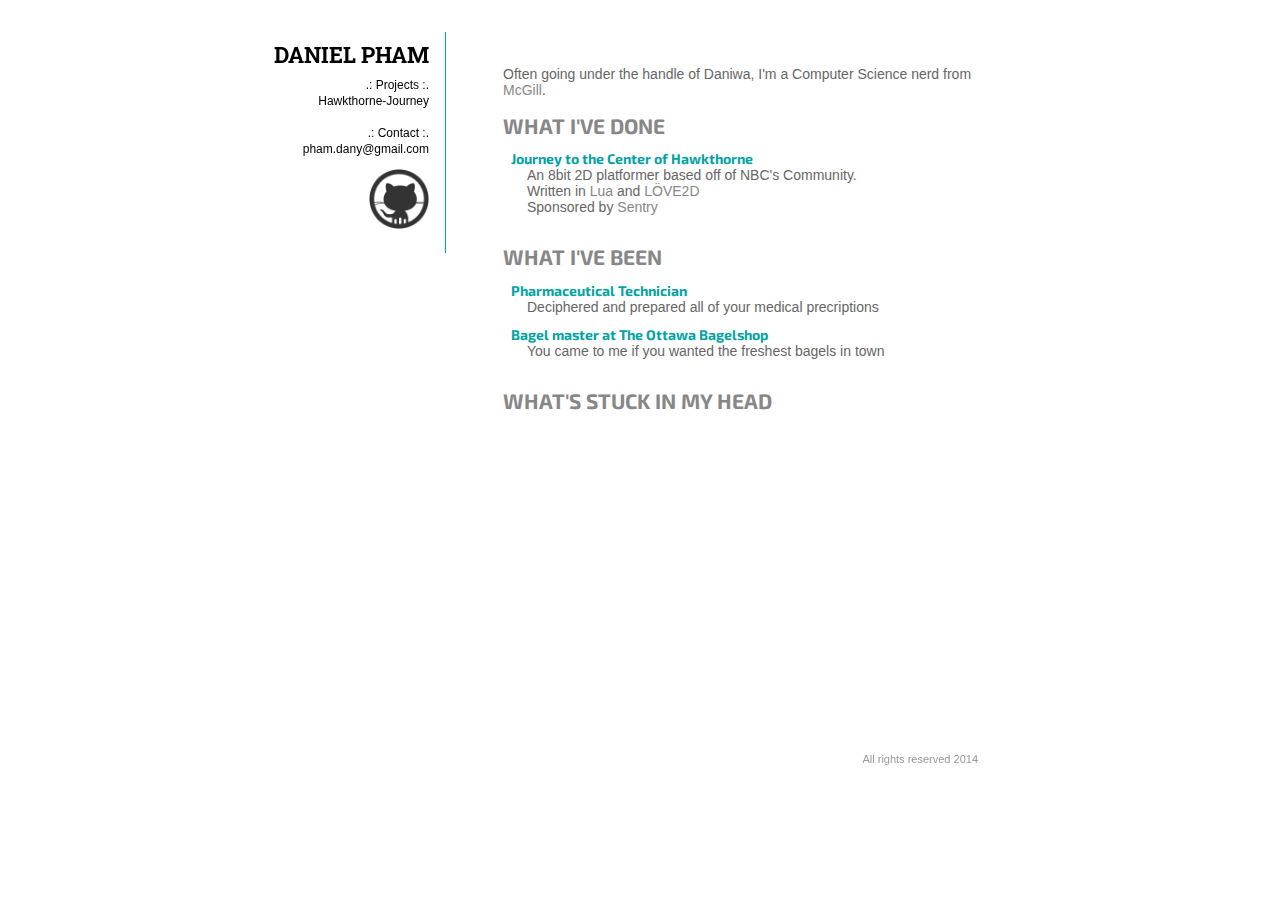
<file: index.html>
<!DOCTYPE html>
<html>
    <head>
        <title>Daniel Pham</title>
        <link href="img/icons/panda.ico" rel="shortcut icon">
        <link href="css/style.css" rel='stylesheet' type='text/css'/>
        <link href='http://fonts.googleapis.com/css?family=Roboto+Slab' rel='stylesheet' type='text/css'>
        <link href='http://fonts.googleapis.com/css?family=Exo+2' rel='stylesheet' type='text/css'>
        <script type="text/javascript">
        <!--
            function MM_swapImgRestore() { //v3.0
              var i,x,a=document.MM_sr; for(i=0;a&&i<a.length&&(x=a[i])&&x.oSrc;i++) x.src=x.oSrc;
            }
            function MM_preloadImages() { //v3.0
              var d=document; if(d.images){ if(!d.MM_p) d.MM_p=new Array();
                var i,j=d.MM_p.length,a=MM_preloadImages.arguments; for(i=0; i<a.length; i++)
                if (a[i].indexOf("#")!=0){ d.MM_p[j]=new Image; d.MM_p[j++].src=a[i];}}
            }

            function MM_findObj(n, d) { //v4.01
              var p,i,x;  if(!d) d=document; if((p=n.indexOf("?"))>0&&parent.frames.length) {
                d=parent.frames[n.substring(p+1)].document; n=n.substring(0,p);}
              if(!(x=d[n])&&d.all) x=d.all[n]; for (i=0;!x&&i<d.forms.length;i++) x=d.forms[i][n];
              for(i=0;!x&&d.layers&&i<d.layers.length;i++) x=MM_findObj(n,d.layers[i].document);
              if(!x && d.getElementById) x=d.getElementById(n); return x;
            }

            function MM_swapImage() { //v3.0
              var i,j=0,x,a=MM_swapImage.arguments; document.MM_sr=new Array; for(i=0;i<(a.length-2);i+=3)
               if ((x=MM_findObj(a[i]))!=null){document.MM_sr[j++]=x; if(!x.oSrc) x.oSrc=x.src; x.src=a[i+2];}
            }
        //-->
        </script>
    </head>
    <body>
        <div id="wrapper">
            <section>
            <div class="content">
                <div class="panel">
                    <p>Often going under the handle of Daniwa, I'm a Computer Science nerd from <a href="http://www.mcgill.ca/">McGill</a>.</p>
                </div>
                <div class="panel">
                    <h2>What I've done</h2>
                    <dl id="subsection">
                        <dt><a href="hawkthorne.html">Journey to the Center of Hawkthorne</a></dt>
                        <dd>An 8bit 2D platformer based off of NBC's Community.</dd>
                        <dd>Written in <a href="http://www.lua.org/">Lua</a> and <a href="http://love2d.org/">L&OumlVE2D</a></dd>
                        <dd>Sponsored by <a href="https://getsentry.com">Sentry</a></dd>
                    </dl>
                </div>
                <div class="panel">
                    <h2>What I've been</h2>
                    <dl id="subsection">
                        <dt>Pharmaceutical Technician</dt>
                        <dd>Deciphered and prepared all of your medical precriptions</dd>
                        <dt>Bagel master at <a href="http://www.ottawabagelshop.com/">The Ottawa Bagelshop</a></dt>
                        <dd>You came to me if you wanted the freshest bagels in town</dd>
                    </dl>
                </div>
                <div class="panel">
                    <h2>What's stuck in my head</h2>
                    <iframe width="100%" height="300" scrolling="no" frameborder="no" src="https://w.soundcloud.com/player/?url=https%3A//api.soundcloud.com/tracks/71504912&amp;auto_play=false&amp;hide_related=false&amp;show_comments=true&amp;show_user=true&amp;show_reposts=false&amp;visual=true"></iframe>
                </div>
            </div>
            <div class="menu">
                <a href="index.html"><h1>Daniel Pham</h1></a>
                <p>
                    .: Projects :.<br />
                    <a href="hawkthorne.html">Hawkthorne-Journey</a><br />
                    <br />
                    .: Contact :.<br/>
                    <script language=JavaScript type="text/javascript">
                    <!--
                    var user = "pham.dany";
                    var host = "gmail.com";
                    var link = user + "@" + host;
                    document.write("<a hre" + "f=mai" + "lto:" + user + "@" + host + ">" + link + "</a>");
                    --> </script>
                    <br />
                </p>
                <p>
                    <a href="http://github.com/daniwa/" onmouseover="MM_swapImage('git','','img/icons/github2.png',1)" onmouseout="MM_swapImgRestore()"><img src="img/icons/github.png" width="60" height="60" id="git"/></a>
                </p>
            </div>
            </section>
            <div class="footer">
                All rights reserved 2014
            </div>
        </div>
    </body>
</html>
</file>
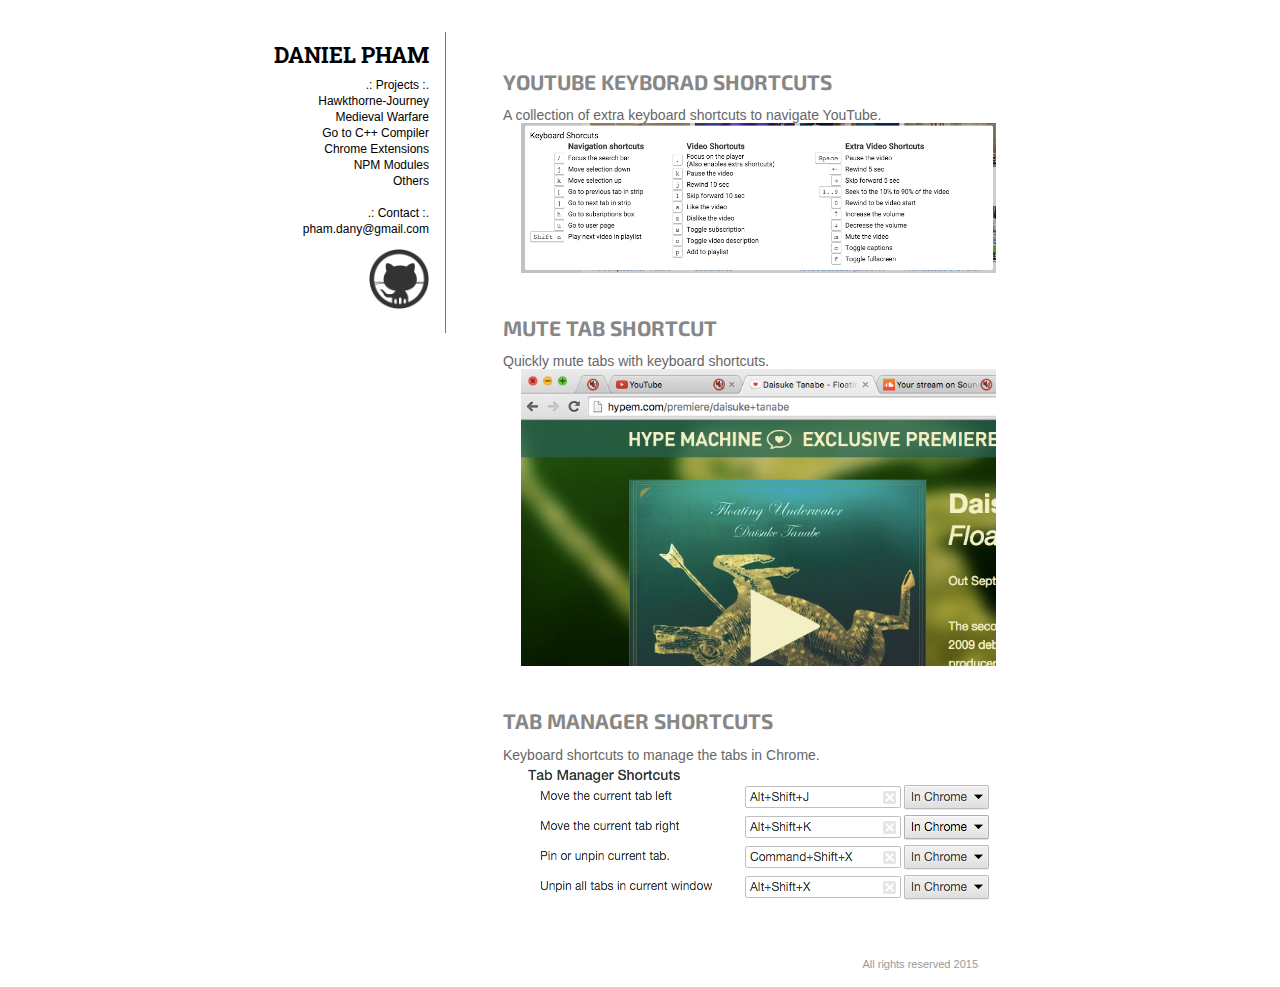
<file: extensions.html>
<!DOCTYPE html>
<html>
	<head>
		<title>Daniel Pham</title>
		<link href="img/icons/panda.ico" rel="shortcut icon">
		<link href="css/style.css" rel='stylesheet' type='text/css'/>
		<link href='http://fonts.googleapis.com/css?family=Roboto+Slab' rel='stylesheet' type='text/css'>
		<link href='http://fonts.googleapis.com/css?family=Exo+2' rel='stylesheet' type='text/css'>
		<script type="text/javascript">
		<!--
		function MM_swapImgRestore() { //v3.0
			var i,x,a=document.MM_sr; for(i=0;a&&i<a.length&&(x=a[i])&&x.oSrc;i++) x.src=x.oSrc;
		}
		function MM_preloadImages() { //v3.0
			var d=document; if(d.images){ if(!d.MM_p) d.MM_p=new Array();
				var i,j=d.MM_p.length,a=MM_preloadImages.arguments; for(i=0; i<a.length; i++)
					if (a[i].indexOf("#")!=0){ d.MM_p[j]=new Image; d.MM_p[j++].src=a[i];}}
		}

		function MM_findObj(n, d) { //v4.01
			var p,i,x;  if(!d) d=document; if((p=n.indexOf("?"))>0&&parent.frames.length) {
				d=parent.frames[n.substring(p+1)].document; n=n.substring(0,p);}
			if(!(x=d[n])&&d.all) x=d.all[n]; for (i=0;!x&&i<d.forms.length;i++) x=d.forms[i][n];
			for(i=0;!x&&d.layers&&i<d.layers.length;i++) x=MM_findObj(n,d.layers[i].document);
			if(!x && d.getElementById) x=d.getElementById(n); return x;
		}

		function MM_swapImage() { //v3.0
			var i,j=0,x,a=MM_swapImage.arguments; document.MM_sr=new Array; for(i=0;i<(a.length-2);i+=3)
				if ((x=MM_findObj(a[i]))!=null){document.MM_sr[j++]=x; if(!x.oSrc) x.oSrc=x.src; x.src=a[i+2];}
		}
		//-->
		</script>
	</head>

		<body onLoad="MM_preloadImges('img/icons/github2.png')">
			<div id="wrapper">
				<section>

					<div class="content">
						<div class="panel">
							<h2><a href="https://chrome.google.com/webstore/detail/youtube-shortcuts/fnapinimcdpmgkedhjbfckmpjppnbhba">Youtube Keyborad Shortcuts</a></h2>
							<p>A collection of extra keyboard shortcuts to navigate YouTube.</p>
							<img src="img/extensions/youtube.png" width="100%" height="100%" />
						</div>
						<div class="panel">
							<h2><a href="https://chrome.google.com/webstore/detail/mute-tab-shortcuts/opcjanmpjbdbdpnjfjbboacibokblbhl">Mute Tab Shortcut</a></h2>
							<p>Quickly mute tabs with keyboard shortcuts.</p>
							<img src="img/extensions/mute_tab.png" width="100%" height="100%" />
						</div>
						<div class="panel">
							<h2><a href="https://chrome.google.com/webstore/detail/tab-manager-shortcuts/oofoadncochbkbpebpbndghocapamchi">Tab Manager Shortcuts</a></h2>
							<p>Keyboard shortcuts to manage the tabs in Chrome.</p>
							<img src="img/extensions/tab_manager.png" width="100%" height="100%" />
						</div>
					</div>

					<div class="menu">
						<a href="index.html"><h1>Daniel Pham</h1></a>
						<p>
						.: Projects :.<br/>
						<a href="hawkthorne.html">Hawkthorne-Journey</a><br/>
						<a href="medieval.html">Medieval Warfare</a><br />
						<a href="go2cpp.html">Go to C++ Compiler</a><br />
						<a href="extensions.html">Chrome Extensions</a><br />
						<a href="npm.html">NPM Modules</a><br />
						<a href="others.html">Others</a><br />
						<br/>
						.: Contact :.<br/>
						<script language=JavaScript type="text/javascript">
						<!--
						var user = "pham.dany";
						var host = "gmail.com";
						var link = user + "@" + host;
						document.write("<a hre" + "f=mai" + "lto:" + user + "@" + host + ">" + link + "</a>");
						-->
						</script>
						<br /></p>
						<p>
						<a href="http://github.com/danhp/" onmouseover="MM_swapImage('git','','img/icons/github2.png',1)" onmouseout="MM_swapImgRestore()"><img src="img/icons/github.png" width="60" height="60" id="git"/></a>
						</p>
					</div>
				</section>

				<div class="footer">
					All rights reserved 2015
				</div>

			</div>
		</body>
</html>
</file>
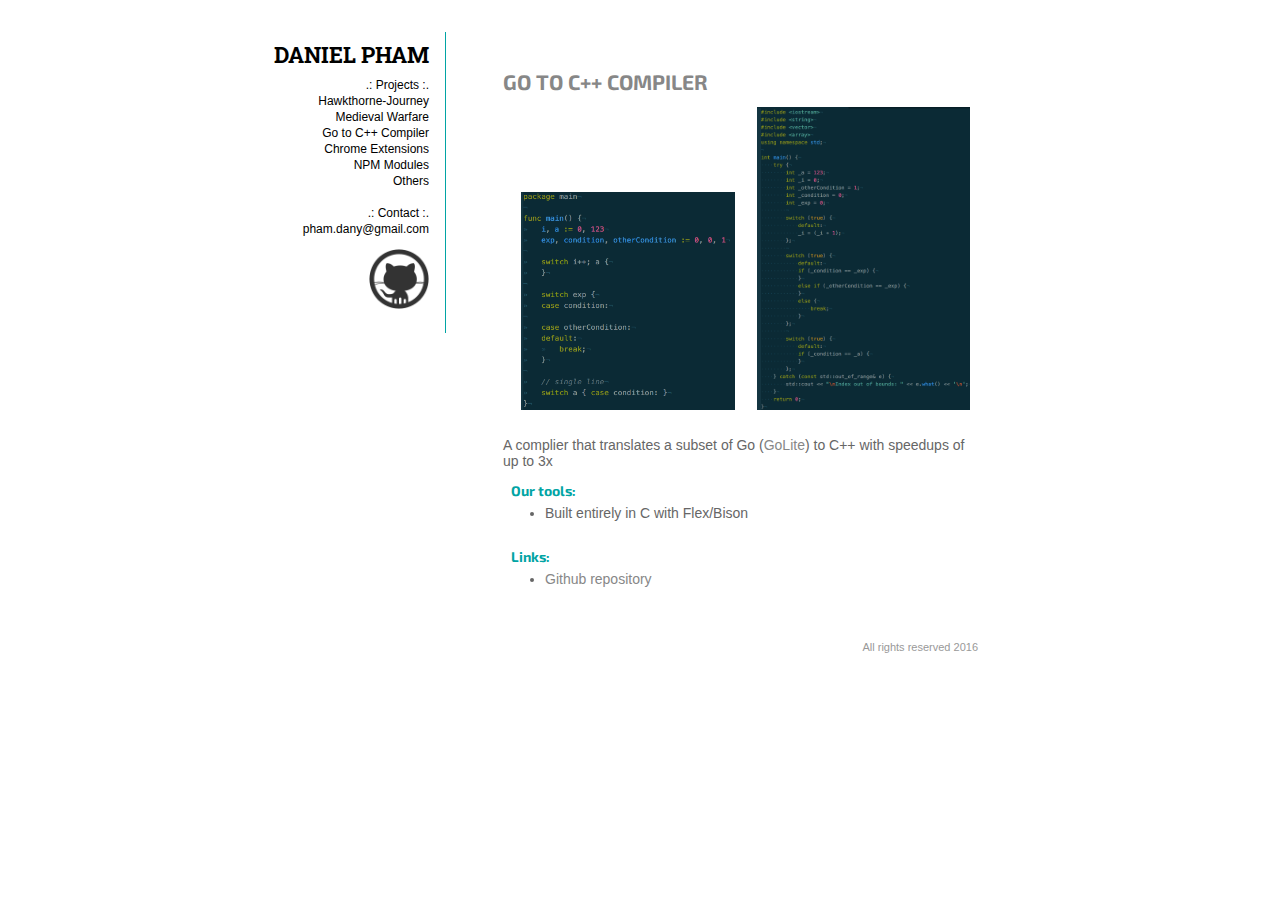
<file: go2cpp.html>
<!DOCTYPE html>
<html>
	<head>
		<title>Daniel Pham</title>
		<link href="img/icons/panda.ico" rel="shortcut icon">
		<link href="css/style.css" rel='stylesheet' type='text/css'/>
		<link href='http://fonts.googleapis.com/css?family=Roboto+Slab' rel='stylesheet' type='text/css'>
		<link href='http://fonts.googleapis.com/css?family=Exo+2' rel='stylesheet' type='text/css'>
		<script type="text/javascript">
		<!--
		function MM_swapImgRestore() { //v3.0
			var i,x,a=document.MM_sr; for(i=0;a&&i<a.length&&(x=a[i])&&x.oSrc;i++) x.src=x.oSrc;
		}
		function MM_preloadImages() { //v3.0
			var d=document; if(d.images){ if(!d.MM_p) d.MM_p=new Array();
				var i,j=d.MM_p.length,a=MM_preloadImages.arguments; for(i=0; i<a.length; i++)
					if (a[i].indexOf("#")!=0){ d.MM_p[j]=new Image; d.MM_p[j++].src=a[i];}}
		}

		function MM_findObj(n, d) { //v4.01
			var p,i,x;  if(!d) d=document; if((p=n.indexOf("?"))>0&&parent.frames.length) {
				d=parent.frames[n.substring(p+1)].document; n=n.substring(0,p);}
			if(!(x=d[n])&&d.all) x=d.all[n]; for (i=0;!x&&i<d.forms.length;i++) x=d.forms[i][n];
			for(i=0;!x&&d.layers&&i<d.layers.length;i++) x=MM_findObj(n,d.layers[i].document);
			if(!x && d.getElementById) x=d.getElementById(n); return x;
		}

		function MM_swapImage() { //v3.0
			var i,j=0,x,a=MM_swapImage.arguments; document.MM_sr=new Array; for(i=0;i<(a.length-2);i+=3)
				if ((x=MM_findObj(a[i]))!=null){document.MM_sr[j++]=x; if(!x.oSrc) x.oSrc=x.src; x.src=a[i+2];}
		}
		//-->
		</script>
	</head>

		<body onLoad="MM_preloadImges('img/icons/github2.png')">
			<div id="wrapper">
				<section>

					<div class="content">
						<div class="panel">
							<h2>Go to C++ Compiler</h2>
							<img src="img/go2cpp/screenshot1.png" width="45%" height="100%" />
							<img src="img/go2cpp/screenshot2.png" width="45%" height="100%" />
							<p>A complier that translates a subset of Go (<a href="http://www.sable.mcgill.ca/~hendren/520/2016/assignments/syntax.pdf">GoLite</a>) to C++ with speedups of up to 3x</p>
							<dl id="subsection">
								<dt>Our tools:</dt>
								<dd>
								<ul>
									<li>Built entirely in C with Flex/Bison</li>
								</ul>
								</dd>
								<dt>Links:</dt>
								<dd>
								<ul>
									<li><a href="">Github repository</a></li>
								</ul>
								</dd>
							</dl>
						</div>
					</div>

					<div class="menu">
						<a href="index.html"><h1>Daniel Pham</h1></a>
						<p>
						.: Projects :.<br/>
						<a href="hawkthorne.html">Hawkthorne-Journey</a><br/>
						<a href="medieval.html">Medieval Warfare</a><br />
						<a href="go2cpp.html">Go to C++ Compiler</a><br />
						<a href="extensions.html">Chrome Extensions</a><br />
						<a href="npm.html">NPM Modules</a><br />
						<a href="others.html">Others</a><br />
						<br/>
						.: Contact :.<br/>
						<script language=JavaScript type="text/javascript">
						<!--
						var user = "pham.dany";
						var host = "gmail.com";
						var link = user + "@" + host;
						document.write("<a hre" + "f=mai" + "lto:" + user + "@" + host + ">" + link + "</a>");
						-->
						</script>
						<br /></p>
						<p>
						<a href="http://github.com/danhp/" onmouseover="MM_swapImage('git','','img/icons/github2.png',1)" onmouseout="MM_swapImgRestore()"><img src="img/icons/github.png" width="60" height="60" id="git"/></a>
						</p>
					</div>
				</section>

				<div class="footer">
					All rights reserved 2016
				</div>

			</div>
		</body>
</html>
</file>
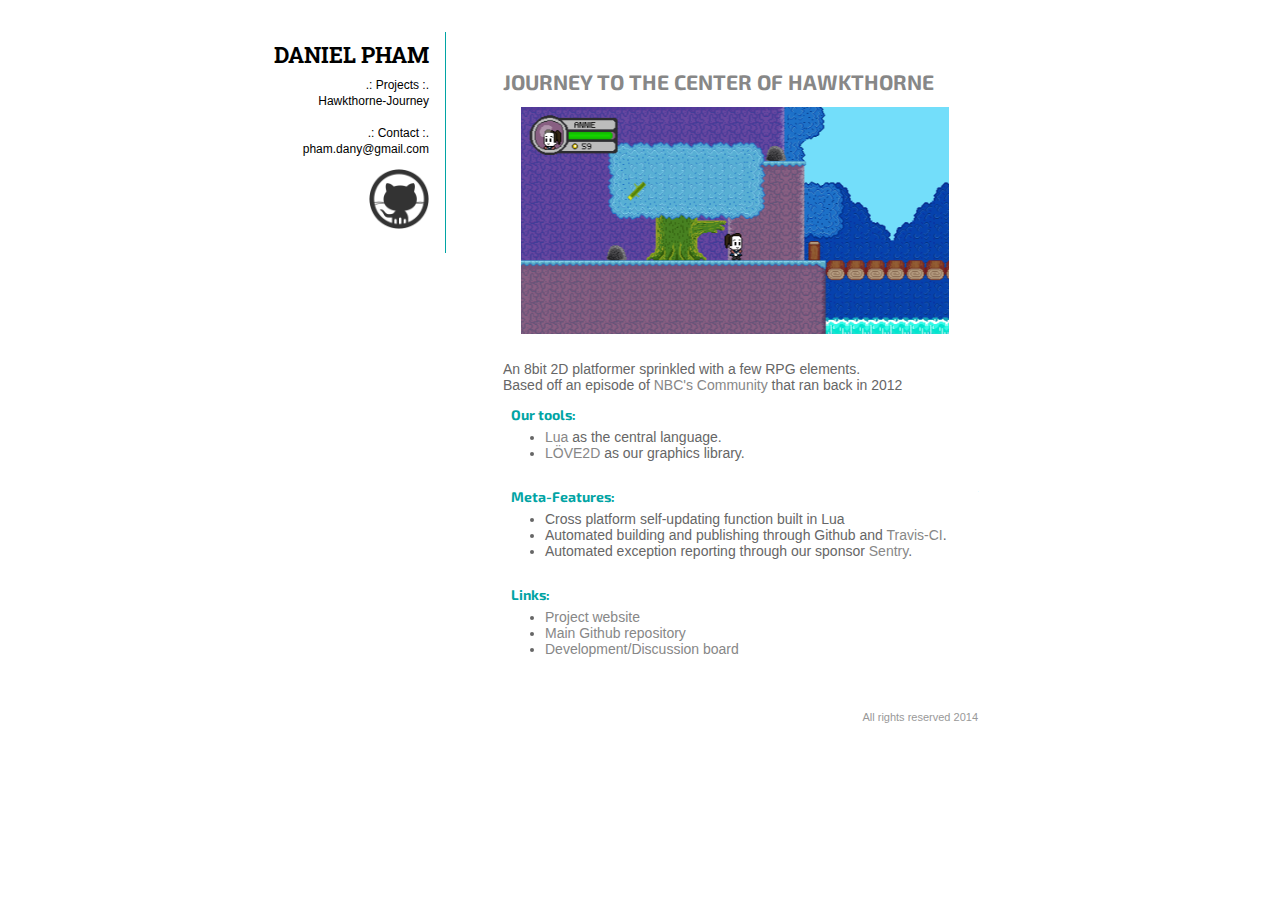
<file: hawkthorne.html>
<!DOCTYPE html>
<html>
    <head>
        <title>Hawkthorne-Journey</title>
        <link href="img/icons/panda.ico" rel="shortcut icon">
        <link href="css/style.css" rel='stylesheet' type='text/css'/>
        <link href='http://fonts.googleapis.com/css?family=Roboto+Slab' rel='stylesheet' type='text/css'>
        <link href='http://fonts.googleapis.com/css?family=Exo+2' rel='stylesheet' type='text/css'>
        <script type="text/javascript">
        <!--
            function MM_swapImgRestore() { //v3.0
              var i,x,a=document.MM_sr; for(i=0;a&&i<a.length&&(x=a[i])&&x.oSrc;i++) x.src=x.oSrc;
            }
            function MM_preloadImages() { //v3.0
              var d=document; if(d.images){ if(!d.MM_p) d.MM_p=new Array();
                var i,j=d.MM_p.length,a=MM_preloadImages.arguments; for(i=0; i<a.length; i++)
                if (a[i].indexOf("#")!=0){ d.MM_p[j]=new Image; d.MM_p[j++].src=a[i];}}
            }

            function MM_findObj(n, d) { //v4.01
              var p,i,x;  if(!d) d=document; if((p=n.indexOf("?"))>0&&parent.frames.length) {
                d=parent.frames[n.substring(p+1)].document; n=n.substring(0,p);}
              if(!(x=d[n])&&d.all) x=d.all[n]; for (i=0;!x&&i<d.forms.length;i++) x=d.forms[i][n];
              for(i=0;!x&&d.layers&&i<d.layers.length;i++) x=MM_findObj(n,d.layers[i].document);
              if(!x && d.getElementById) x=d.getElementById(n); return x;
            }

            function MM_swapImage() { //v3.0
              var i,j=0,x,a=MM_swapImage.arguments; document.MM_sr=new Array; for(i=0;i<(a.length-2);i+=3)
               if ((x=MM_findObj(a[i]))!=null){document.MM_sr[j++]=x; if(!x.oSrc) x.oSrc=x.src; x.src=a[i+2];}
            }
        //-->
        </script>
    </head>
    <body>
        <div id="wrapper">
            <section>
            <div class="content">
                <div class="panel">
                    <h2>Journey to the Center of Hawkthorne</h2>
                    <img src="img/hawkthorne/screenshot.png" width="90%" height="90%" />
                    <p>An 8bit 2D platformer sprinkled with a few RPG elements.<br />Based off an episode of <a href="http://en.wikipedia.org/wiki/Community_(TV_series)">NBC's Community</a> that ran back in 2012</p>
                    <dl id="subsection">
                        <dt>Our tools:</dt>
                        <dd>
                            <ul>
                                <li><a href="http://www.lua.org">Lua</a> as the central language.</li>
                                <li><a href="http://love2d.org/">L&OumlVE2D</a> as our graphics library.</li>
                            </ul>
                        </dd>
                        <dt>Meta-Features:</dt>
                        <dd>
                            <ul>
                                <li>Cross platform self-updating function built in Lua</li>
                                <li>Automated building and publishing through Github and <a href="https://travis-ci.org/hawkthorne/hawkthorne-journey/">Travis-CI</a>.</li>
                                <li>Automated exception reporting through our sponsor <a href="https://getsentry.com">Sentry</a>.</li>
                            </ul>
                        </dd>
                        <dt>Links:</dt>
                        <dd>
                            <ul>
                                <li><a href="http://projecthawkthorne.com/">Project website</a></li>
                                <li><a href="https://github.com/hawkthorne/hawkthorne-journey">Main Github repository</a></li>
                                <li><a href="http://www.reddit.com/r/hawkthorne">Development/Discussion board</a></li>
                            </ul>
                        </dd>
                    </dl>
                </div>
            </div>
            <div class="menu">
                <a href="index.html"><h1>Daniel Pham</h1></a>
                <p>
                    .: Projects :.<br />
                    <a href="hawkthorne.html">Hawkthorne-Journey</a><br />
                    <br />
                    .: Contact :.<br/>
                    <script language=JavaScript type="text/javascript">
                    <!--
                    var user = "pham.dany";
                    var host = "gmail.com";
                    var link = user + "@" + host;
                    document.write("<a hre" + "f=mai" + "lto:" + user + "@" + host + ">" + link + "</a>");
                    --> </script>
                    <br /></p>
                <p>
                    <a href="http://github.com/daniwa/" onmouseover="MM_swapImage('git','','img/icons/github2.png',1)" onmouseout="MM_swapImgRestore()"><img src="img/icons/github.png" width="60" height="60" id="git"/></a>
                </p>
            </div>
            </section>
            <div class="footer">
                All rights reserved 2014
            </div>
        </div>
    </body>
</html>
</file>
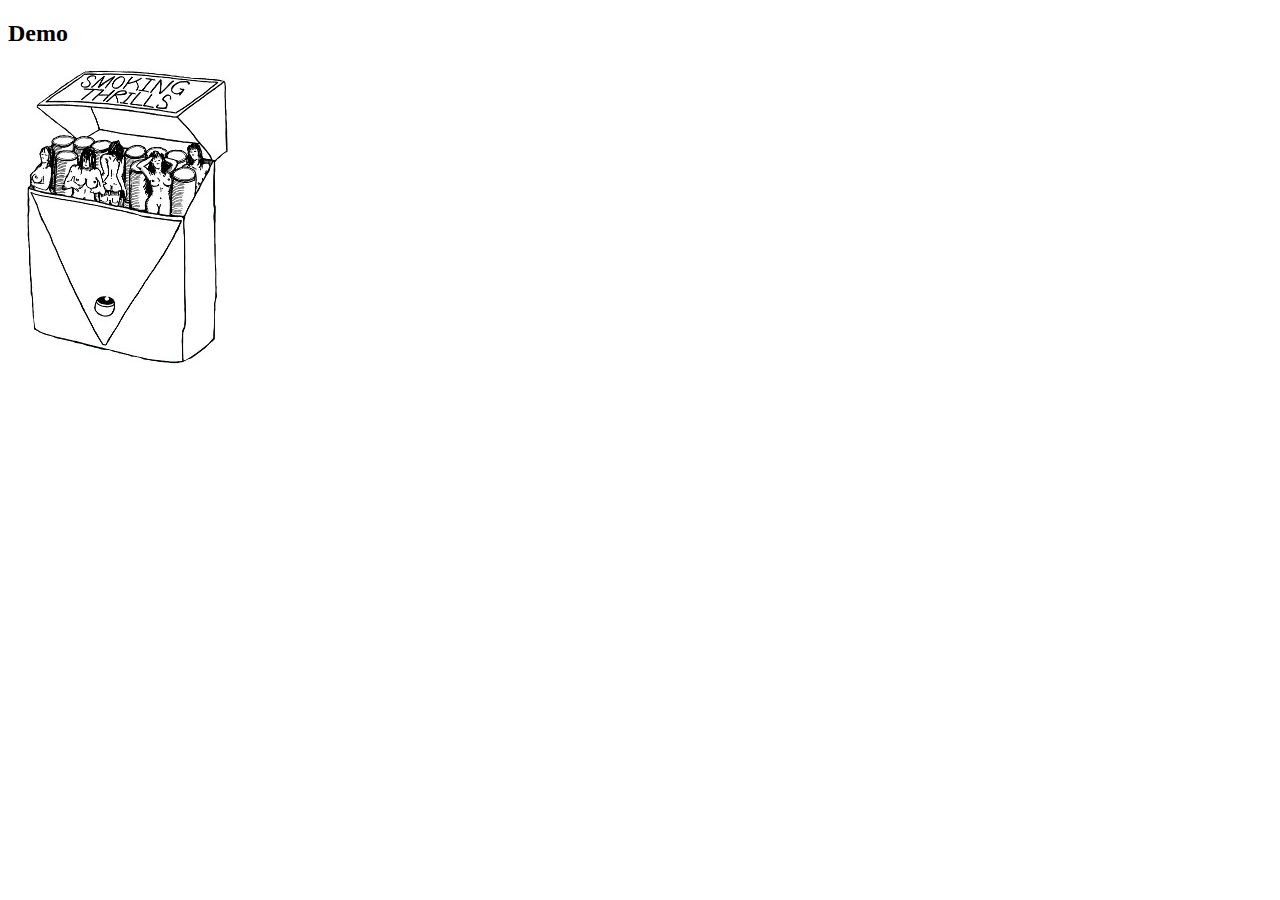
<file: hover_demo.html>
<!DOCTYPE HTML>
<html>
    <head>
        <title>Hover Image Demo</title>
        <link href="img/icons/panda.ico" rel="shortcut icon">
    </head>
    <body>
        <h2>Demo</h2>
        <p class="demo">
            <a class="zoom" href="img/hover/smoking_thrills.jpg">
                <img src="img/hover/smoking_thrills_small.jpg"/>
            </a>
        </p>
    </body>
    <script src="http://ajax.googleapis.com/ajax/libs/jquery/1.7.1/jquery.min.js"></script>
    <script src="jquery-big-image.js" type="text/javascript"></script>
    <script type="text/javascript">
        $(function() {
            $('a.zoom').bigImage({
                zoom: {
                    width: 500,
                    height: 300,
                    maskElement: function() {
                        return $('<div/>', { 'class': 'zoom-mask' });
                    }
                }
            });

            $('a.zoom').bind('contextmenu', function(e) {
                return false;
            });
        });
    </script>
</html>
</file>
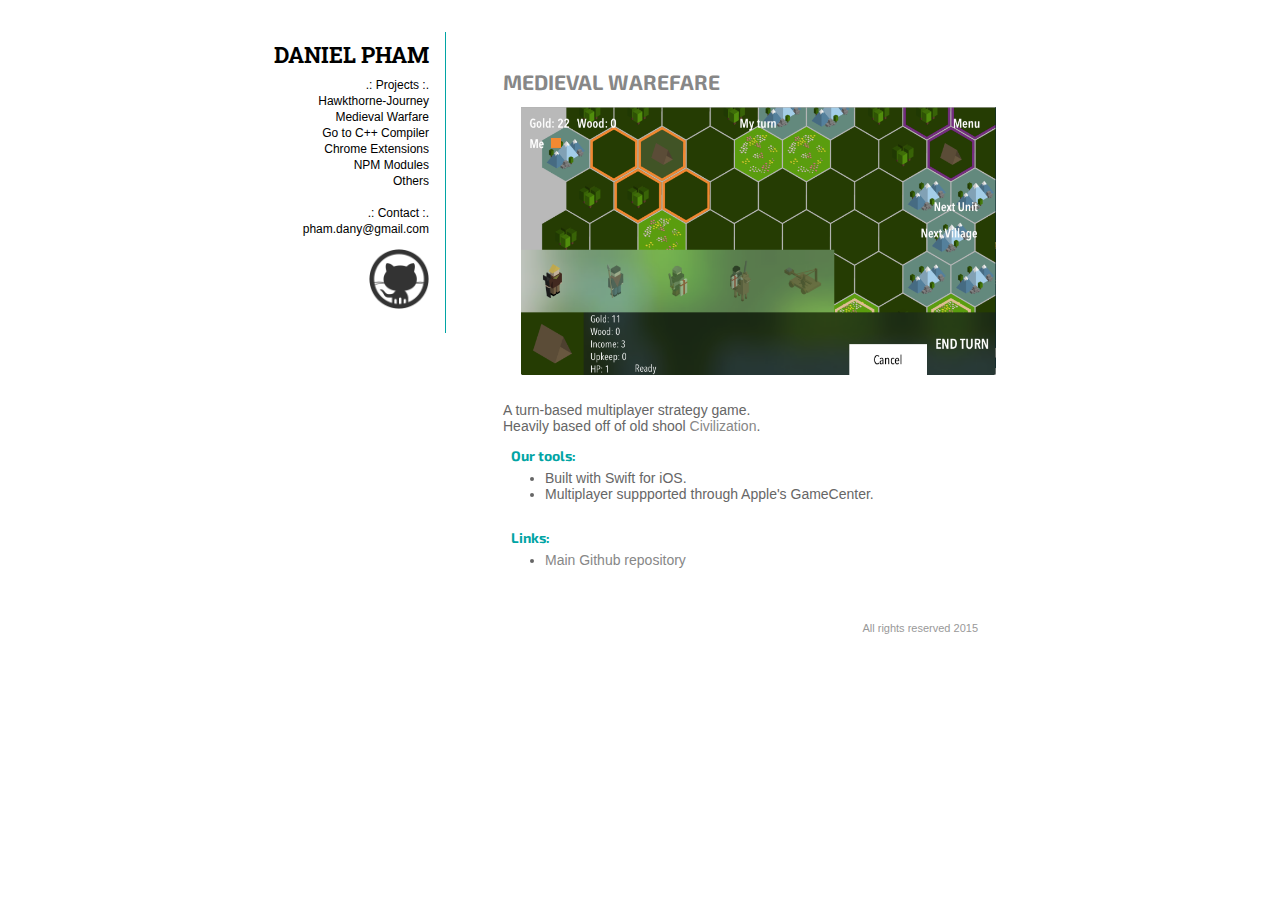
<file: medieval.html>
<!DOCTYPE html>
<html>
	<head>
		<title>Daniel Pham</title>
		<link href="img/icons/panda.ico" rel="shortcut icon">
		<link href="css/style.css" rel='stylesheet' type='text/css'/>
		<link href='http://fonts.googleapis.com/css?family=Roboto+Slab' rel='stylesheet' type='text/css'>
		<link href='http://fonts.googleapis.com/css?family=Exo+2' rel='stylesheet' type='text/css'>
		<script type="text/javascript">
		<!--
		function MM_swapImgRestore() { //v3.0
			var i,x,a=document.MM_sr; for(i=0;a&&i<a.length&&(x=a[i])&&x.oSrc;i++) x.src=x.oSrc;
		}
		function MM_preloadImages() { //v3.0
			var d=document; if(d.images){ if(!d.MM_p) d.MM_p=new Array();
				var i,j=d.MM_p.length,a=MM_preloadImages.arguments; for(i=0; i<a.length; i++)
					if (a[i].indexOf("#")!=0){ d.MM_p[j]=new Image; d.MM_p[j++].src=a[i];}}
		}

		function MM_findObj(n, d) { //v4.01
			var p,i,x;  if(!d) d=document; if((p=n.indexOf("?"))>0&&parent.frames.length) {
				d=parent.frames[n.substring(p+1)].document; n=n.substring(0,p);}
			if(!(x=d[n])&&d.all) x=d.all[n]; for (i=0;!x&&i<d.forms.length;i++) x=d.forms[i][n];
			for(i=0;!x&&d.layers&&i<d.layers.length;i++) x=MM_findObj(n,d.layers[i].document);
			if(!x && d.getElementById) x=d.getElementById(n); return x;
		}

		function MM_swapImage() { //v3.0
			var i,j=0,x,a=MM_swapImage.arguments; document.MM_sr=new Array; for(i=0;i<(a.length-2);i+=3)
				if ((x=MM_findObj(a[i]))!=null){document.MM_sr[j++]=x; if(!x.oSrc) x.oSrc=x.src; x.src=a[i+2];}
		}
		//-->
		</script>
	</head>
		<body onLoad="MM_preloadImges('img/icons/github2.png')">
			<div id="wrapper">
				<section>

					<div class="content">
						<div class="panel">
							<h2>Medieval Warefare</h2>
							<img src="img/medieval/screenshot.png" width="100%" height="100%" />
							<p>A turn-based multiplayer strategy game.<br>Heavily based off of old shool <a href="http://www.civilization.com/">Civilization</a>.</p>
							<dl id="subsection">
								<dt>Our tools:</dt>
								<dd>
								<ul>
									<li>Built with Swift for iOS.</li>
									<li>Multiplayer suppported through Apple's GameCenter.</li>
								</ul>
								</dd>
								<dt>Links:</dt>
								<dd>
								<ul>
									<li><a href="https://github.com/danhp/comp361">Main Github repository</a></li>
								</ul>
								</dd>
							</dl>
						</div>
					</div>

					<div class="menu">
						<a href="index.html"><h1>Daniel Pham</h1></a>
						<p>
						.: Projects :.<br/>
						<a href="hawkthorne.html">Hawkthorne-Journey</a><br/>
						<a href="medieval.html">Medieval Warfare</a><br />
						<a href="go2cpp.html">Go to C++ Compiler</a><br />
						<a href="extensions.html">Chrome Extensions</a><br />
						<a href="npm.html">NPM Modules</a><br />
						<a href="others.html">Others</a><br />
						<br/>
						.: Contact :.<br/>
						<script language=JavaScript type="text/javascript">
						<!--
						var user = "pham.dany";
						var host = "gmail.com";
						var link = user + "@" + host;
						document.write("<a hre" + "f=mai" + "lto:" + user + "@" + host + ">" + link + "</a>");
						-->
						</script>
						<br /></p>
						<p>
						<a href="http://github.com/danhp/" onmouseover="MM_swapImage('git','','img/icons/github2.png',1)" onmouseout="MM_swapImgRestore()"><img src="img/icons/github.png" width="60" height="60" id="git"/></a>
						</p>
					</div>

				</section>

				<div class="footer">
					All rights reserved 2015
				</div>

			</div>
		</body>
</html>
</file>
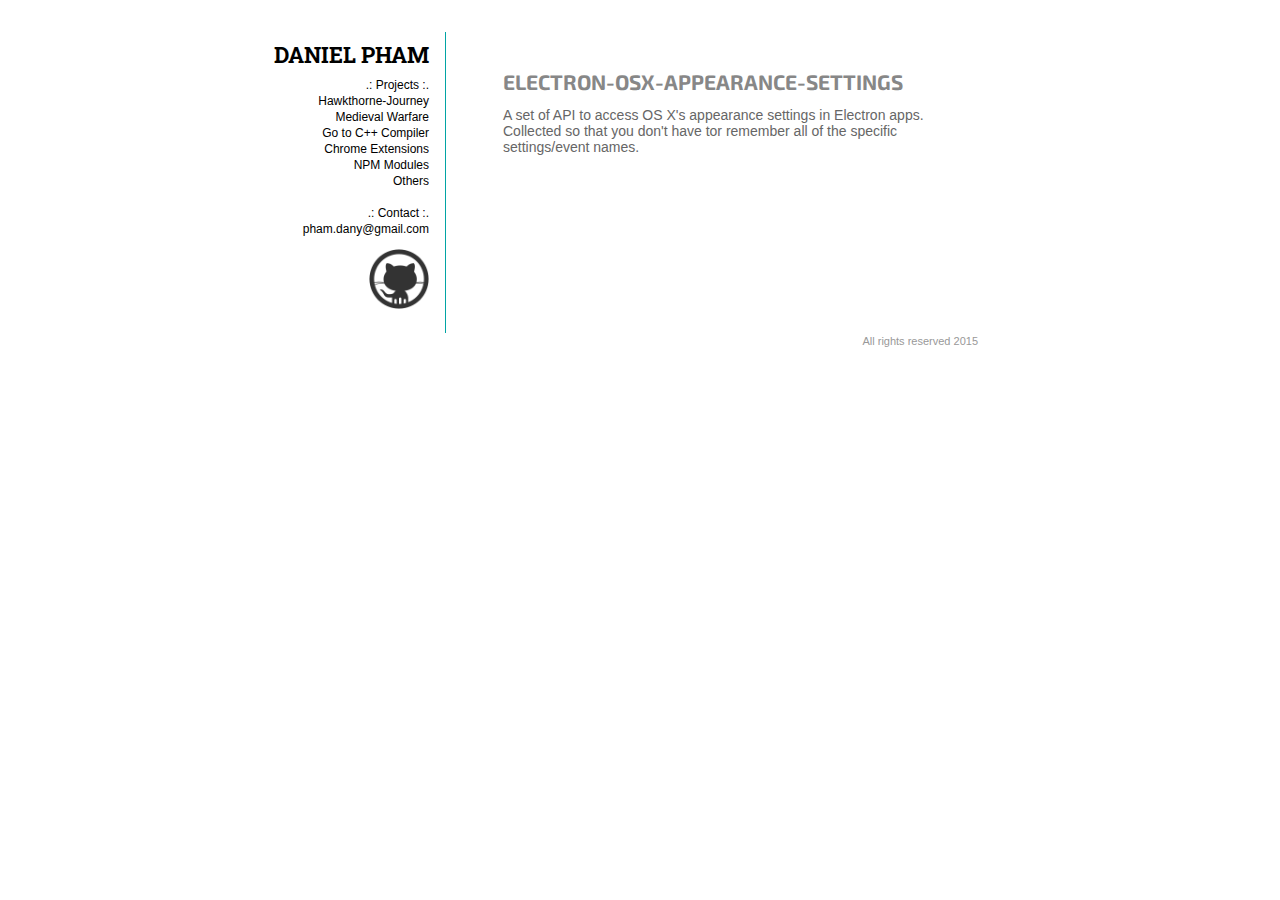
<file: npm.html>
<!DOCTYPE html>
<html>
	<head>
		<title>Daniel Pham</title>
		<link href="img/icons/panda.ico" rel="shortcut icon">
		<link href="css/style.css" rel='stylesheet' type='text/css'/>
		<link href='http://fonts.googleapis.com/css?family=Roboto+Slab' rel='stylesheet' type='text/css'>
		<link href='http://fonts.googleapis.com/css?family=Exo+2' rel='stylesheet' type='text/css'>
		<script type="text/javascript">
		<!--
		function MM_swapImgRestore() { //v3.0
			var i,x,a=document.MM_sr; for(i=0;a&&i<a.length&&(x=a[i])&&x.oSrc;i++) x.src=x.oSrc;
		}
		function MM_preloadImages() { //v3.0
			var d=document; if(d.images){ if(!d.MM_p) d.MM_p=new Array();
				var i,j=d.MM_p.length,a=MM_preloadImages.arguments; for(i=0; i<a.length; i++)
					if (a[i].indexOf("#")!=0){ d.MM_p[j]=new Image; d.MM_p[j++].src=a[i];}}
		}

		function MM_findObj(n, d) { //v4.01
			var p,i,x;  if(!d) d=document; if((p=n.indexOf("?"))>0&&parent.frames.length) {
				d=parent.frames[n.substring(p+1)].document; n=n.substring(0,p);}
			if(!(x=d[n])&&d.all) x=d.all[n]; for (i=0;!x&&i<d.forms.length;i++) x=d.forms[i][n];
			for(i=0;!x&&d.layers&&i<d.layers.length;i++) x=MM_findObj(n,d.layers[i].document);
			if(!x && d.getElementById) x=d.getElementById(n); return x;
		}

		function MM_swapImage() { //v3.0
			var i,j=0,x,a=MM_swapImage.arguments; document.MM_sr=new Array; for(i=0;i<(a.length-2);i+=3)
				if ((x=MM_findObj(a[i]))!=null){document.MM_sr[j++]=x; if(!x.oSrc) x.oSrc=x.src; x.src=a[i+2];}
		}
		//-->
		</script>
	</head>

		<body onLoad="MM_preloadImges('img/icons/github2.png')">
			<div id="wrapper">
				<section>

					<div class="content">
						<div class="panel">
							<h2><a href="https://github.com/danhp/electron-osx-appearance-settings">electron-osx-appearance-settings</a></h2>
							<p>A set of API to access OS X's appearance settings in Electron apps. Collected so that you don't have tor remember all of the specific settings/event names.</p>
						</div>
					</div>

					<div class="menu">
						<a href="index.html"><h1>Daniel Pham</h1></a>
						<p>
						.: Projects :.<br/>
						<a href="hawkthorne.html">Hawkthorne-Journey</a><br/>
						<a href="medieval.html">Medieval Warfare</a><br />
						<a href="go2cpp.html">Go to C++ Compiler</a><br />
						<a href="extensions.html">Chrome Extensions</a><br />
						<a href="npm.html">NPM Modules</a><br />
						<a href="others.html">Others</a><br />
						<br/>
						.: Contact :.<br/>
						<script language=JavaScript type="text/javascript">
						<!--
						var user = "pham.dany";
						var host = "gmail.com";
						var link = user + "@" + host;
						document.write("<a hre" + "f=mai" + "lto:" + user + "@" + host + ">" + link + "</a>");
						-->
						</script>
						<br /></p>
						<p>
						<a href="http://github.com/danhp/" onmouseover="MM_swapImage('git','','img/icons/github2.png',1)" onmouseout="MM_swapImgRestore()"><img src="img/icons/github.png" width="60" height="60" id="git"/></a>
						</p>
					</div>

				</section>

				<div class="footer">
					All rights reserved 2015
				</div>

			</div>
		</body>
</html>
</file>
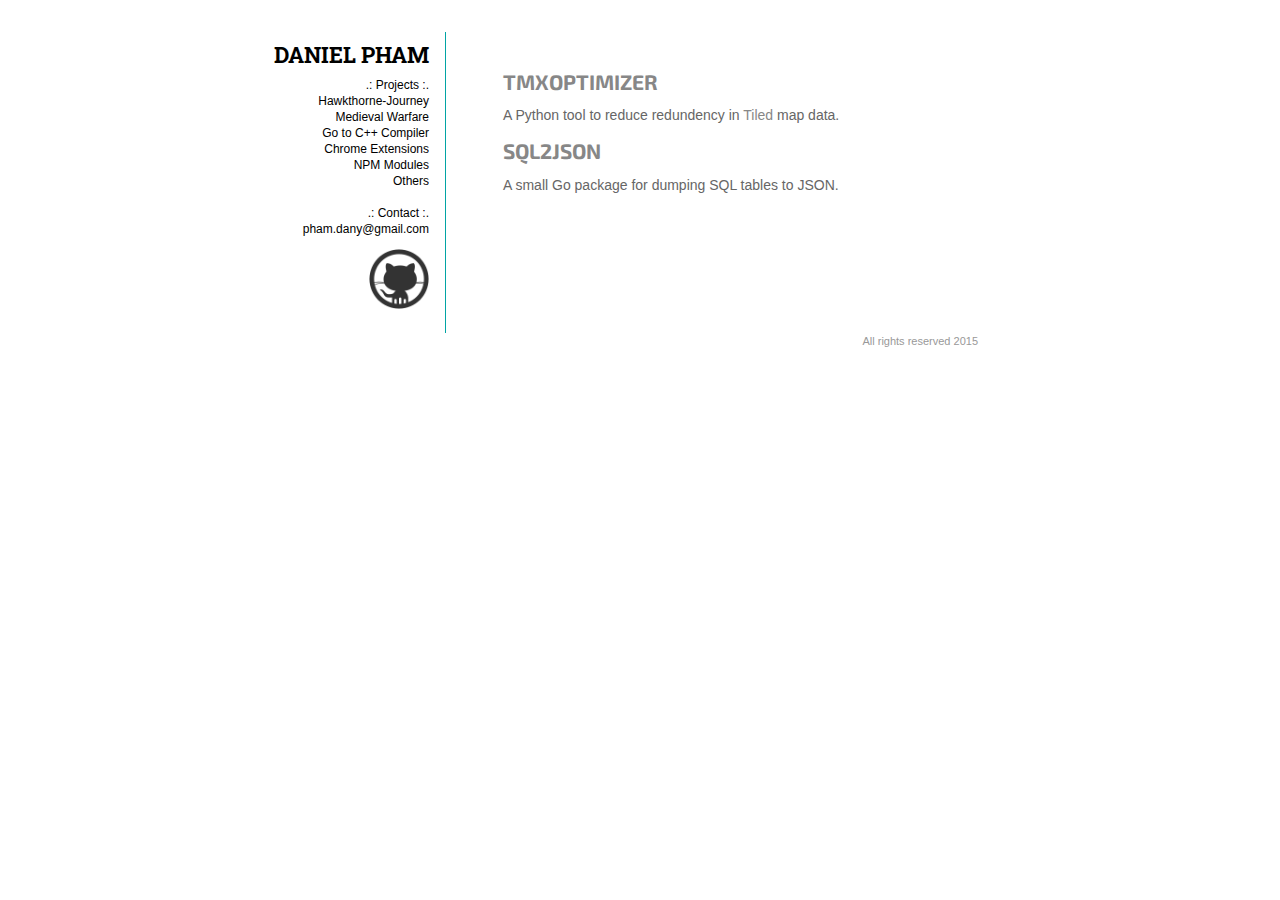
<file: others.html>
<!DOCTYPE html>
<html>
	<head>
		<title>Daniel Pham</title>
		<link href="img/icons/panda.ico" rel="shortcut icon">
		<link href="css/style.css" rel='stylesheet' type='text/css'/>
		<link href='http://fonts.googleapis.com/css?family=Roboto+Slab' rel='stylesheet' type='text/css'>
		<link href='http://fonts.googleapis.com/css?family=Exo+2' rel='stylesheet' type='text/css'>
		<script type="text/javascript">
		<!--
		function MM_swapImgRestore() { //v3.0
			var i,x,a=document.MM_sr; for(i=0;a&&i<a.length&&(x=a[i])&&x.oSrc;i++) x.src=x.oSrc;
		}
		function MM_preloadImages() { //v3.0
			var d=document; if(d.images){ if(!d.MM_p) d.MM_p=new Array();
				var i,j=d.MM_p.length,a=MM_preloadImages.arguments; for(i=0; i<a.length; i++)
					if (a[i].indexOf("#")!=0){ d.MM_p[j]=new Image; d.MM_p[j++].src=a[i];}}
		}

		function MM_findObj(n, d) { //v4.01
			var p,i,x;  if(!d) d=document; if((p=n.indexOf("?"))>0&&parent.frames.length) {
				d=parent.frames[n.substring(p+1)].document; n=n.substring(0,p);}
			if(!(x=d[n])&&d.all) x=d.all[n]; for (i=0;!x&&i<d.forms.length;i++) x=d.forms[i][n];
			for(i=0;!x&&d.layers&&i<d.layers.length;i++) x=MM_findObj(n,d.layers[i].document);
			if(!x && d.getElementById) x=d.getElementById(n); return x;
		}

		function MM_swapImage() { //v3.0
			var i,j=0,x,a=MM_swapImage.arguments; document.MM_sr=new Array; for(i=0;i<(a.length-2);i+=3)
				if ((x=MM_findObj(a[i]))!=null){document.MM_sr[j++]=x; if(!x.oSrc) x.oSrc=x.src; x.src=a[i+2];}
		}
		//-->
		</script>
	</head>

		<body onLoad="MM_preloadImges('img/icons/github2.png')">
			<div id="wrapper">
				<section>

					<div class="content">
						<div class="panel">
							<h2><a href="https://github.com/danhp/tmxOptimizer">tmxOptimizer</a></h2>
							<p>A Python tool to reduce redundency in <a href="http://www.mapeditor.org/">Tiled</a> map data.</p>
						</div>

						<div class="panel">
							<h2><a href="https://github.com/danhp/sql2json">sql2json</a></h2>
							<p>A small Go package for dumping SQL tables to JSON.</p>
						</div>
					</div>

					<div class="menu">
						<a href="index.html"><h1>Daniel Pham</h1></a>
						<p>
						.: Projects :.<br/>
						<a href="hawkthorne.html">Hawkthorne-Journey</a><br/>
						<a href="medieval.html">Medieval Warfare</a><br />
						<a href="go2cpp.html">Go to C++ Compiler</a><br />
						<a href="extensions.html">Chrome Extensions</a><br />
						<a href="npm.html">NPM Modules</a><br />
						<a href="others.html">Others</a><br />
						<br/>
						.: Contact :.<br/>
						<script language=JavaScript type="text/javascript">
						<!--
						var user = "pham.dany";
						var host = "gmail.com";
						var link = user + "@" + host;
						document.write("<a hre" + "f=mai" + "lto:" + user + "@" + host + ">" + link + "</a>");
						-->
						</script>
						<br /></p>
						<p>
						<a href="http://github.com/danhp/" onmouseover="MM_swapImage('git','','img/icons/github2.png',1)" onmouseout="MM_swapImgRestore()"><img src="img/icons/github.png" width="60" height="60" id="git"/></a>
						</p>
					</div>

				</section>

				<div class="footer">
					All rights reserved 2015
				</div>

			</div>
		</body>
</html>
</file>
<file: css/style.css>
body {
    font-family:Helvetica,Arial,sans-serif;
    font-size:14px;
    line-height:16px;
    vertical-align:middle;
}
#wrapper{
    margin-left:auto;
    margin-right:auto;
    padding-top: 24px;
    max-width:800px;
    width:100%;
}
header {
    margin:8px 8px 12px 12px;
    border-bottom:3px solid #01a4a4;
    text-transform:uppercase;
}
header>h1{
    color:#000;
    text-decoration:none;
}
.panel{
    padding-left: 16px;
    padding-top: 6px;
    padding-bottom: 6px;
    padding-right: 24px;
    color: #666;
}
.panel img{
    padding-bottom: 24px;
    padding-left: 18px;
}
.panel a{
    color: #878787;
    text-decoration: none;
}
.panel a:hover{
    text-decoration:underline;
}
.panel h2{
    color: #878787;
    text-transform:uppercase;
    font-family: 'Exo 2', sans-serif;
    margin-top: 8px;
}
.panel p{
    margin: 0;
    padding: 0;
}
.panel ul{
    padding-bottom: 16px;
    padding-left: 18px;
    margin-top: 6px;
}
#subection{
    margin-left: 18px;
}
#subsection dt{
    color: #01a4a4;
    font-family: 'Exo 2', sans-serif;
    font-weight:bold;
    margin-top: 12px;
    margin-left: 8px;
}
#subsection dt a{
    color: #01a4a4;
    font-weight:bold;
    text-decoration:none;
}
#subsection dt a:hover{
    text-decoration: underline;
}
#subsection dd{
    color:#666;
    margin-left: 24px;
}
.menu {
    float: left;
    height: 100%;
    width: 165px;
    font-size: 12px;
    text-align: right;
    padding-top: 0px;
    padding-left: 24px;
    padding-bottom: 8px;
    padding-right: 16px;
    border-right-width: thin;
    border-right-style: solid;
    border-right-color: #01a4a4;
}
.menu a{
    text-decoration: none;
    color:#000
}
.menu a:hover{
    text-decoration: underline;
    color: #000
}
.menu > a > h1{
    text-transform:uppercase;
    font-family: 'Roboto Slab', serif;
    font-size: 22px;
}
.content {
    float: right;
    height: 100%;
    width: 515px;
    padding-top: 28px;
    padding-right: 38px;
    padding-left: 38px;
    padding-bottom: 16px;
}
.footer {
    float: right;
    text-align: right;
    height: 25px;
    width: 700px;
    color: #999999;
    font-size: 11px;
    padding: 0px 38px 6px 38px;
    margin: 0px 24px 0px 24px;
}
</file>
